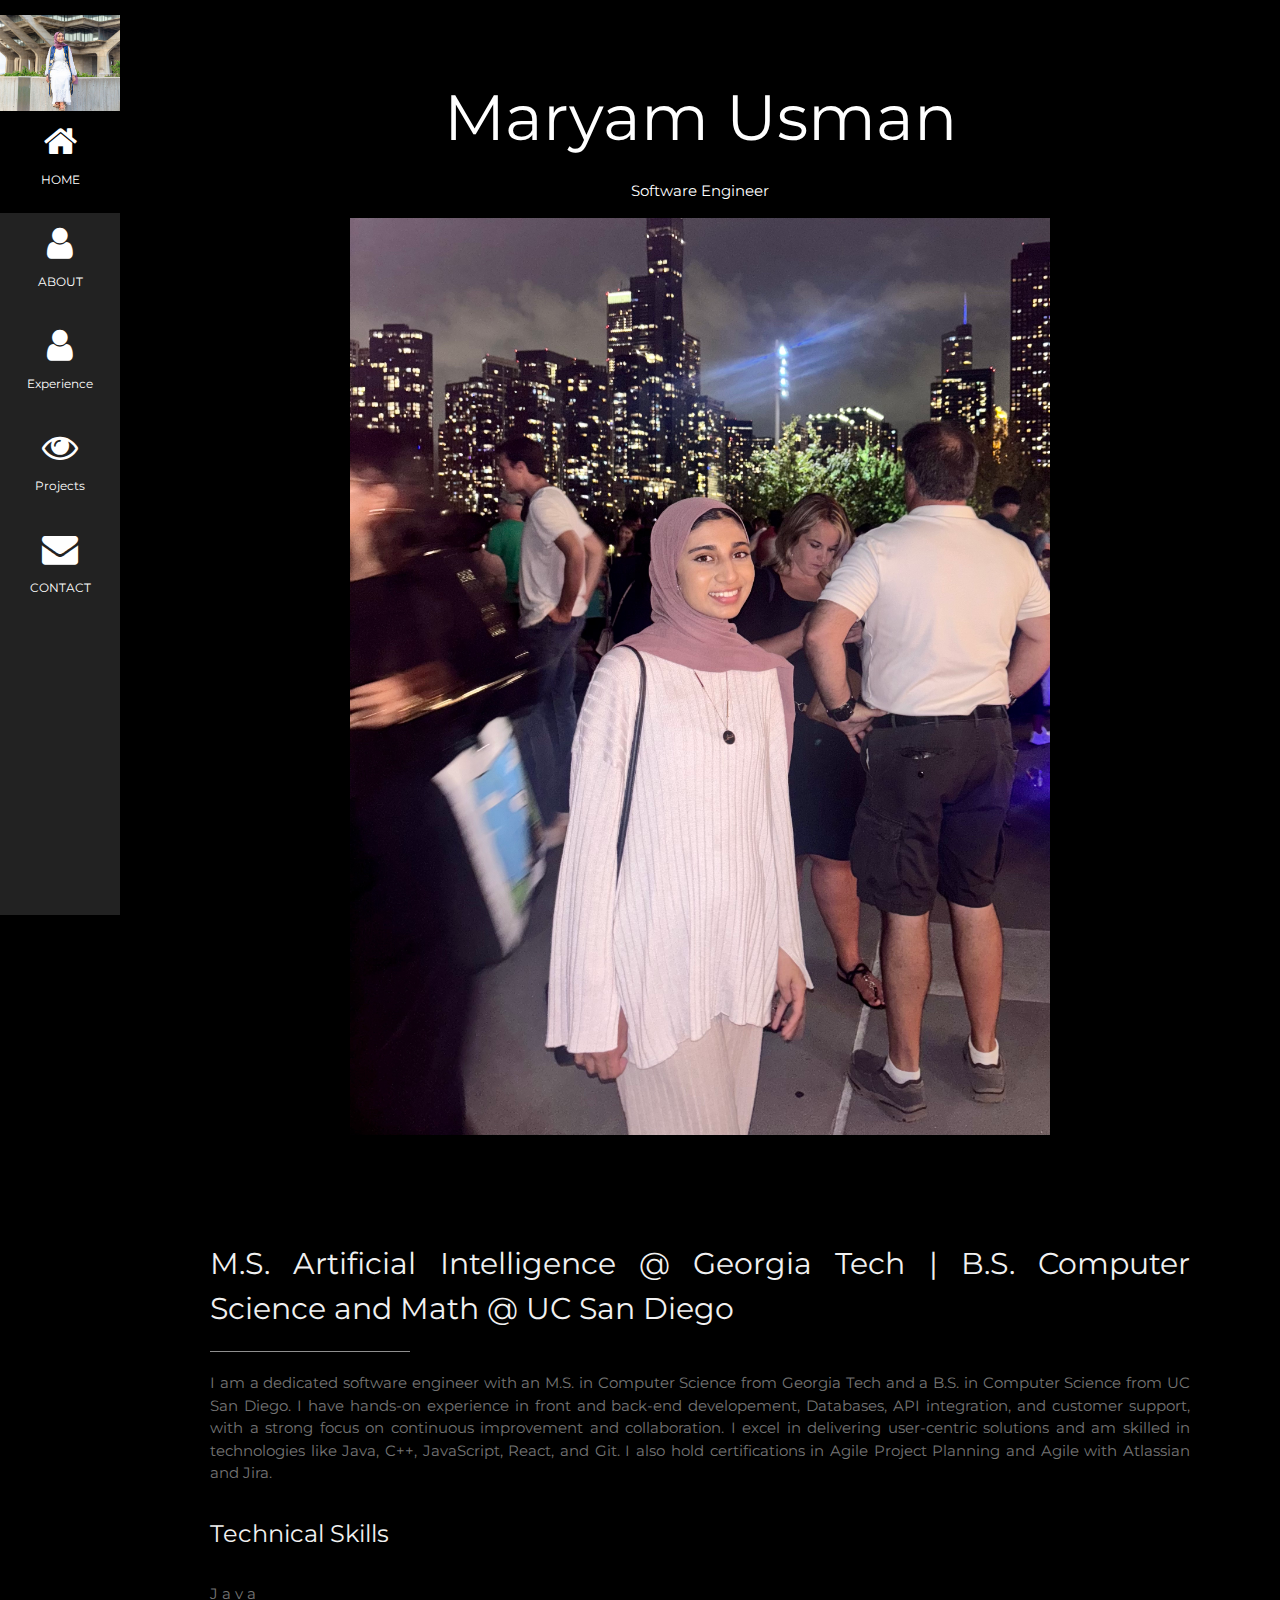
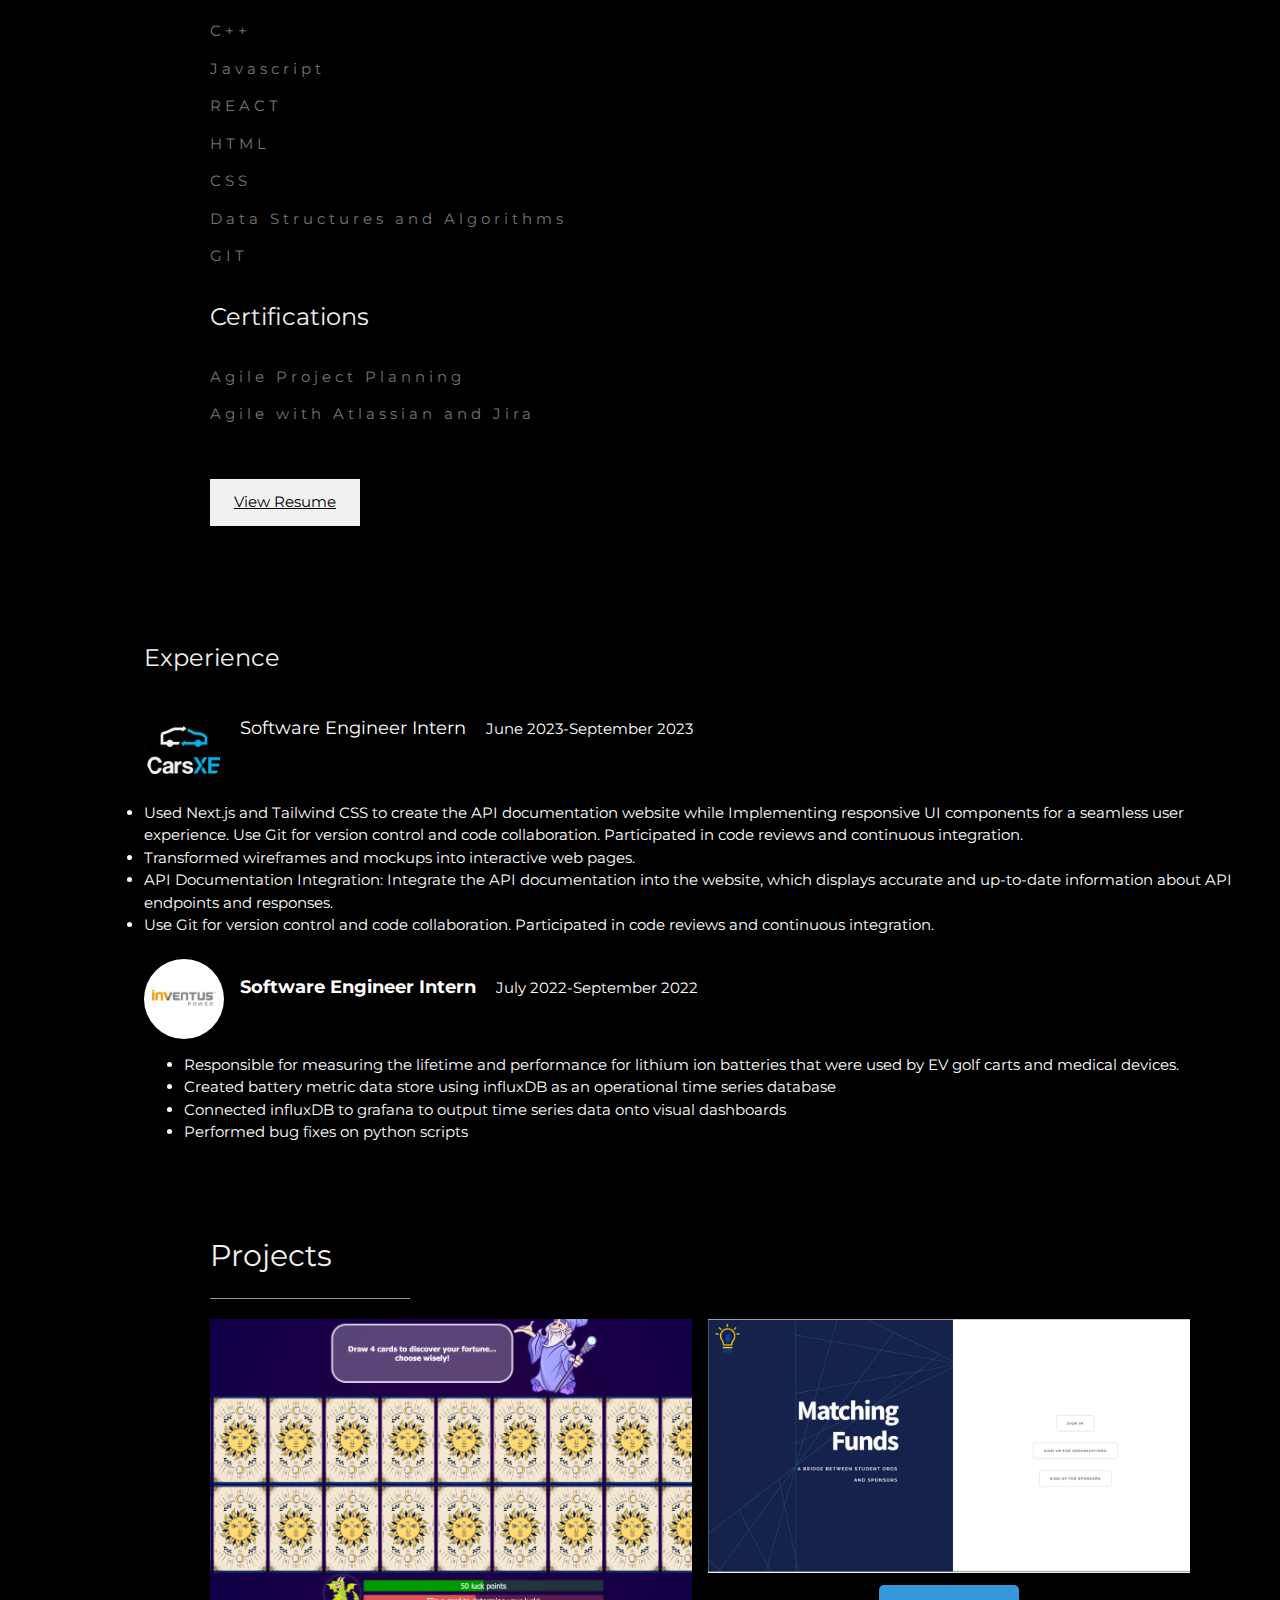
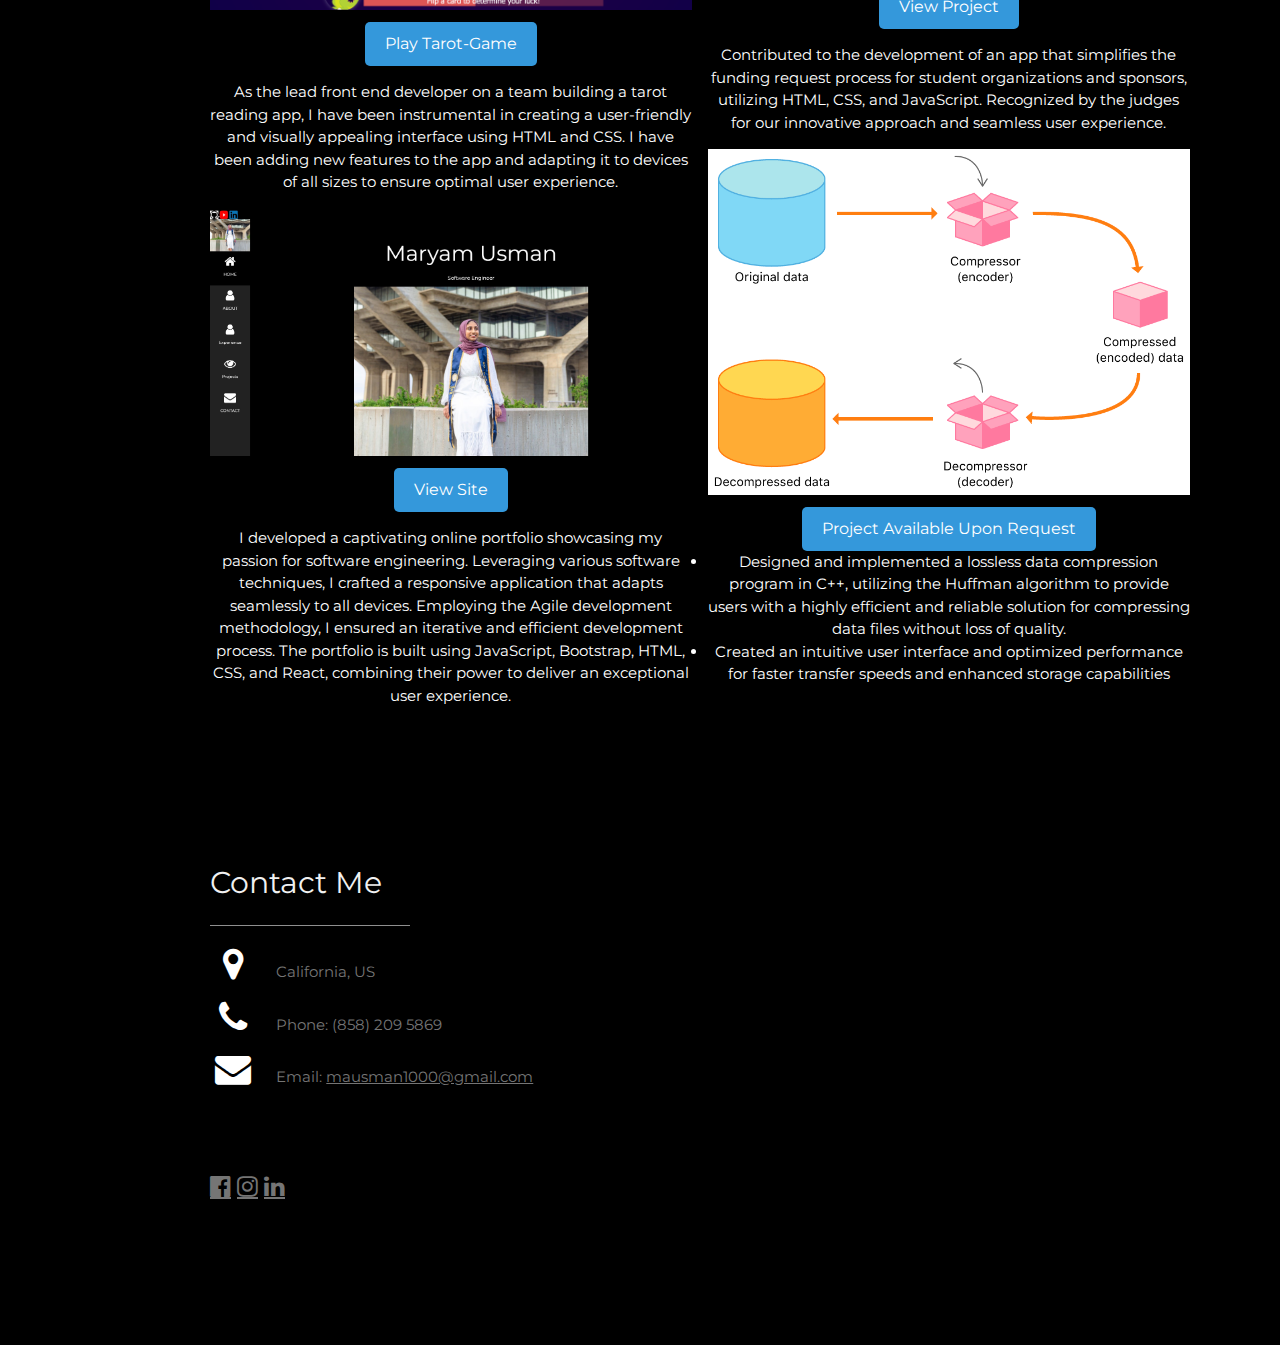
<file: index.html>
<!DOCTYPE html>
<html>

<head>
  <p>


  <title>MaryamUsman</title>
  <meta charset="UTF-8">
  <meta name="viewport" content="width=device-width, initial-scale=1">
  <link rel="stylesheet" href="https://www.w3schools.com/w3css/4/w3.css">
  <link rel="stylesheet" href="https://fonts.googleapis.com/css?family=Montserrat">
  <link rel="stylesheet" href="https://cdnjs.cloudflare.com/ajax/libs/font-awesome/4.7.0/css/font-awesome.min.css">
  <style>
    body,
    h1,
    h2,
    h3,
    h4,
    h5,
    h6 {
      font-family: "Montserrat", sans-serif
    }

    .w3-row-padding img {
      margin-bottom: 12px
    }

    /* Set the width of the sidebar to 120px */
    .w3-sidebar {
      width: 120px;
      background: #222;
    }

    /* Add a left margin to the "page content" that matches the width of the sidebar (120px) */
    #main {
      margin-left: 120px
    }

    /* Remove margins from "page content" on small screens */
    @media only screen and (max-width: 600px) {
      #main {
        margin-left: 0
      }
    }
  </style>
</head>

<body class="w3-black">

  <!-- Icon Bar (Sidebar - hidden on small screens) -->
  <nav class="w3-sidebar w3-bar-block w3-small w3-hide-small w3-center">
    <!-- Avatar image in top left corner -->
    <img src="Images/Maryampic.jpg" style="width:100%">
    <a href="#" class="w3-bar-item w3-button w3-padding-large w3-black">
      <i class="fa fa-home w3-xxlarge"></i>
      <p>HOME</p>
    </a>
    <a href="#about" class="w3-bar-item w3-button w3-padding-large w3-hover-black">
      <i class="fa fa-user w3-xxlarge"></i>
      <p>ABOUT</p>
    </a>
    <a href="#section1" class="w3-bar-item w3-button w3-padding-large w3-hover-black">
      <i class="fa fa-user w3-xxlarge"></i>
      <p>Experience</p>
    </a>
    <a href="#photos" class="w3-bar-item w3-button w3-padding-large w3-hover-black">
      <i class="fa fa-eye w3-xxlarge"></i>
      <p>Projects</p>
    </a>
    <a href="#contact" class="w3-bar-item w3-button w3-padding-large w3-hover-black">
      <i class="fa fa-envelope w3-xxlarge"></i>
      <p>CONTACT</p>
    </a>
    
  </nav>

  <!-- Navbar on small screens (Hidden on medium and large screens) -->
  <div class="w3-top w3-hide-large w3-hide-medium" id="myNavbar">
    <div class="w3-bar w3-black w3-opacity w3-hover-opacity-off w3-center w3-small">
      <a href="#" class="w3-bar-item w3-button" style="width:25% !important">HOME</a>
      <a href="#about" class="w3-bar-item w3-button" style="width:25% !important">ABOUT</a>
      <a href="#photos" class="w3-bar-item w3-button" style="width:25% !important">PHOTOS</a>
      <a href="#contact" class="w3-bar-item w3-button" style="width:25% !important">CONTACT</a>
    </div>
  </div>

  <!-- Page Content -->
  <div class="w3-padding-large" id="main">
    <!-- Header/Home -->
    <header class="w3-container w3-padding-32 w3-center w3-black" id="home">
      <h1 class="w3-jumbo"><span class="w3-hide-small">Maryam</span> Usman</h1>
      <p>Software Engineer</p>
      <img src="Images/maryamsface.jpg" alt="maryam" class="w3-image" width="700" height="0">
    </header>

    <!-- BIO -->
    <div class="w3-content w3-justify w3-text-grey w3-padding-64" id="about">
      <h2 class="w3-text-light-grey">M.S. Artificial Intelligence @ Georgia Tech | B.S. Computer Science and Math @ UC San Diego</h2>
      <hr style="width:200px" class="w3-opacity">
      <p> I am a dedicated software engineer with an M.S. in Computer Science from Georgia Tech and a B.S. in Computer Science from UC San Diego. I have hands-on experience in front and back-end developement, Databases, API integration, and customer support, with a strong focus on continuous improvement and collaboration. I excel in delivering user-centric solutions and am skilled in technologies like Java, C++, JavaScript, React, and Git. I also hold certifications in Agile Project Planning and Agile with Atlassian and Jira.







      </p>
      <!--Skills -->
      <h3 class="w3-padding-16 w3-text-light-grey">Technical Skills</h3>

      <p class="w3-wide">Java</p>
      <p class="w3-wide">C++</p>
      <p class="w3-wide">Javascript</p>
      <p class="w3-wide">REACT</p>
    
      <p class="w3-wide">HTML</p>
      <p class="w3-wide">CSS</p>
      <p class="w3-wide">Data Structures and Algorithms</p>
      <p class="w3-wide">GIT</p>
      <h3 class="w3-padding-16 w3-text-light-grey">Certifications</h3>
      <p class="w3-wide">Agile Project Planning</p>
      <p class="w3-wide">Agile with Atlassian and Jira</p>


      <br>


      <a href="/Users/maryamusman/Documents/GitHub/maryamusman/2023 Maryam's Resume FINAL (2).pdf" download></a>
      <button class="w3-button w3-light-grey w3-padding-large w3-section">
        <a href="https://docs.google.com/document/d/1EoP8IksTrMWArvRlfUN1d_KDMnC-_fkReoSlGdB9zrs/edit?usp=sharing"
          download target="_blank">View Resume</a>

      </button></a>
    </div>

    <!-- Experience -->
    <div id="section1">
    <h3 class="w3-padding-24 w3-text-light-grey">Experience</h3>
    <img src="Images/carsxe.jpeg" alt="Avatar" class="w3-left w3-circle w3-margin-right" style="width:80px">
    <p><span class="w3-large w3-margin-right">Software Engineer Intern</span> June 2023-September 2023</p><br><br>
    <li>Used Next.js and Tailwind CSS to create the API documentation website while Implementing responsive UI
      components for a seamless user experience.
      Use Git for version control and code collaboration. Participated in code reviews and continuous integration.
    </li>
    <li>
      Transformed wireframes and mockups into interactive web pages.

    </li>
    <li> API Documentation Integration: Integrate the API documentation into the website, which displays accurate and
      up-to-date information about API endpoints and responses.
    </li>
    <li>Use Git for version control and code collaboration. Participated in code reviews and continuous integration.
    </li>
    <br>

    <img src="Images/inventus.jpeg" alt="Avatar" class="w3-left w3-circle w3-margin-right" style="width:80px">
    <p><span class="w3-large w3-margin-right"><b>Software Engineer Intern</b></span> July 2022-September 2022</p><br>
    <ul>
      <li>Responsible for measuring the lifetime and performance for lithium ion batteries that were used by EV golf
        carts and medical devices.</li>
      <li>Created battery metric data store using influxDB as an operational time series database</li>
      <li>Connected influxDB to grafana to output time series data onto visual dashboards </li>
      <li>Performed bug fixes on python scripts</li>
    </ul>


    <!-- End About Section -->
  </div>

  <!-- Projects -->

  <div class="w3-padding-64 w3-content" id="photos">
    <h2 class="w3-text-light-grey">Projects</h2>
    <hr style="width:200px" class="w3-opacity">

    <!-- Grid for photos -->
    <div class="w3-row-padding" style="margin:0 -16px">
      <div class="w3-half">
        <a href="https://cse110-team17.github.io/cse110-sp23-group17/source/">
          <img src="Images/tarot.png" style="width:100%">
          <div class="container">
          <button class="nice-button" >Play Tarot-Game</button></a>
        </div>
        <div class="words">
        <p>As the lead front end developer on a team building a tarot reading app, I have been instrumental in creating a user-friendly and visually appealing interface using HTML and CSS. I have been adding new features to the app and adapting it to devices of all sizes to ensure optimal user experience. </p>
      </div>
          <style>
            .nice-button {
  background-color: #3498db;
  color: #ffffff;
  border: none;
  padding: 10px 20px;
  border-radius: 5px;
  font-size: 16px;
  cursor: pointer;
  box-shadow: 0px 2px 5px rgba(0, 0, 0, 0.1);

}

.nice-button:hover {
  background-color: #45aaf2;
}

.nice-button:active {
  background-color: #2980b9;
}
.container{
  text-align: center;
}
.words{
  text-align: center;
}

          </style>
        <a href="https://maryamkusman.github.io/maryamusman/">
          <img src="Images/site.jpg" style="width:100%">
          <div class="container">
          <button class="nice-button">View Site</button></a>
          <p>I developed a captivating online portfolio showcasing my passion for software engineering. Leveraging various software techniques, I crafted a responsive application that adapts seamlessly to all devices. Employing the Agile development methodology, I ensured an iterative and efficient development process. The portfolio is built using JavaScript, Bootstrap, HTML, CSS, and React, combining their power to deliver an exceptional user experience. 
          </div>
      </div>
      <div class="w3-half">
        <a href="https://devpost.com/software/matching-funds">
          <img src="Images/matching.jpg" style="width:100%">
          <div class="container">
            <button class="nice-button"> View Project</button></a>
            <p>Contributed to the development of an app that simplifies the funding request process for student organizations and sponsors, utilizing HTML, CSS, and JavaScript. 
              Recognized by the judges for our innovative approach and seamless user experience.
</p>              
          </div>
        <a href="https://github.com/Maryamkusman/Tarot-Game.git">
          <img src="Images/losslessdata.png" style="width:100%"></a>
          <div class="container">
          <button class="nice-button">Project Available Upon Request</button></a>
          <li>Designed and implemented a lossless data compression program in C++, utilizing the Huffman algorithm to provide users with a highly efficient and reliable solution for compressing data files without loss of quality.</li>
           <li> Created an intuitive user interface and optimized performance for faster transfer speeds and enhanced storage capabilities
          </li>
        </div>


      </div>
      <!-- End photo grid -->
    </div>
    <!-- End Portfolio Section -->
  </div>

  <!-- Contact Section -->
  <div class="w3-padding-64 w3-content w3-text-grey" id="contact">
    <h2 class="w3-text-light-grey">Contact Me</h2>
    <hr style="width:200px" class="w3-opacity">

    <div class="w3-section">
      <p><i class="fa fa-map-marker fa-fw w3-text-white w3-xxlarge w3-margin-right"></i> California, US</p>
      <p><i class="fa fa-phone fa-fw w3-text-white w3-xxlarge w3-margin-right"></i> Phone: (858) 209 5869</p>
      <p><i class="fa fa-envelope fa-fw w3-text-white w3-xxlarge w3-margin-right"> </i> Email: <a
          href="https://mail.google.com/mail/u/1/#inbox?compose=SxfkdnSDnBgJCVBfcfmMFhLtFGsJVqvkZQpnPxZWgkbzCFWvRjGtflfzMTgNhtvnwwmskZBnrhzLgsnlGpSxLNKtTgPfrmPTQCcvgNNfcdcTGxKZfsq">
          mausman1000@gmail.com</a></p>
    </div>


    <!-- Footer -->
    <footer class="w3-content w3-padding-64 w3-text-grey w3-xlarge">
      <a href="https://www.facebook.com/profile.php?id=100054933774082"
        class="fa fa-facebook-official w3-hover-opacity"></a>
      <a href="https://www.instagram.com/maryamusmannnn/" class="fa fa-instagram w3-hover-opacity"></a>
      <a href="https://www.linkedin.com/in/maryam-usman-7679281bb/" class="fa fa-linkedin w3-hover-opacity"></a>
      <!-- End footer -->
    </footer>
    <!-- END PAGE CONTENT -->
  </div>

</body>

</html>
</file>
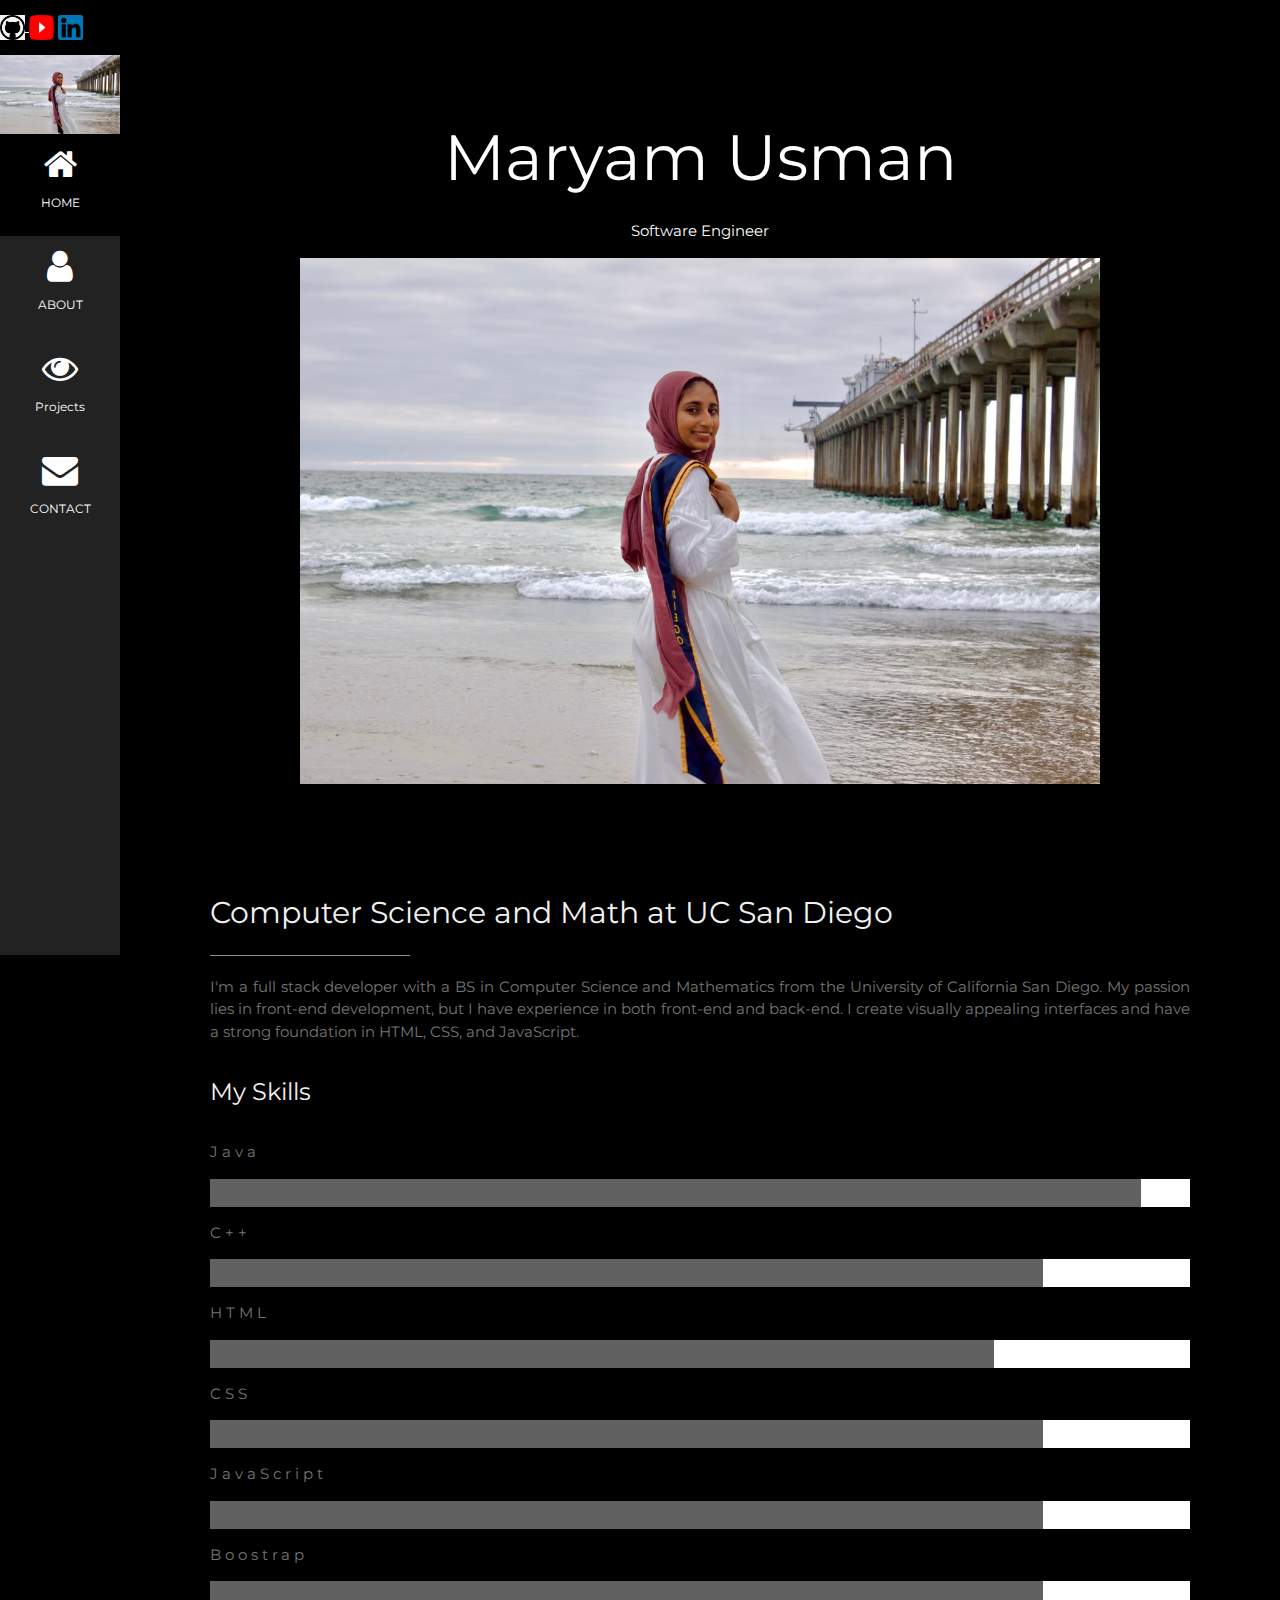
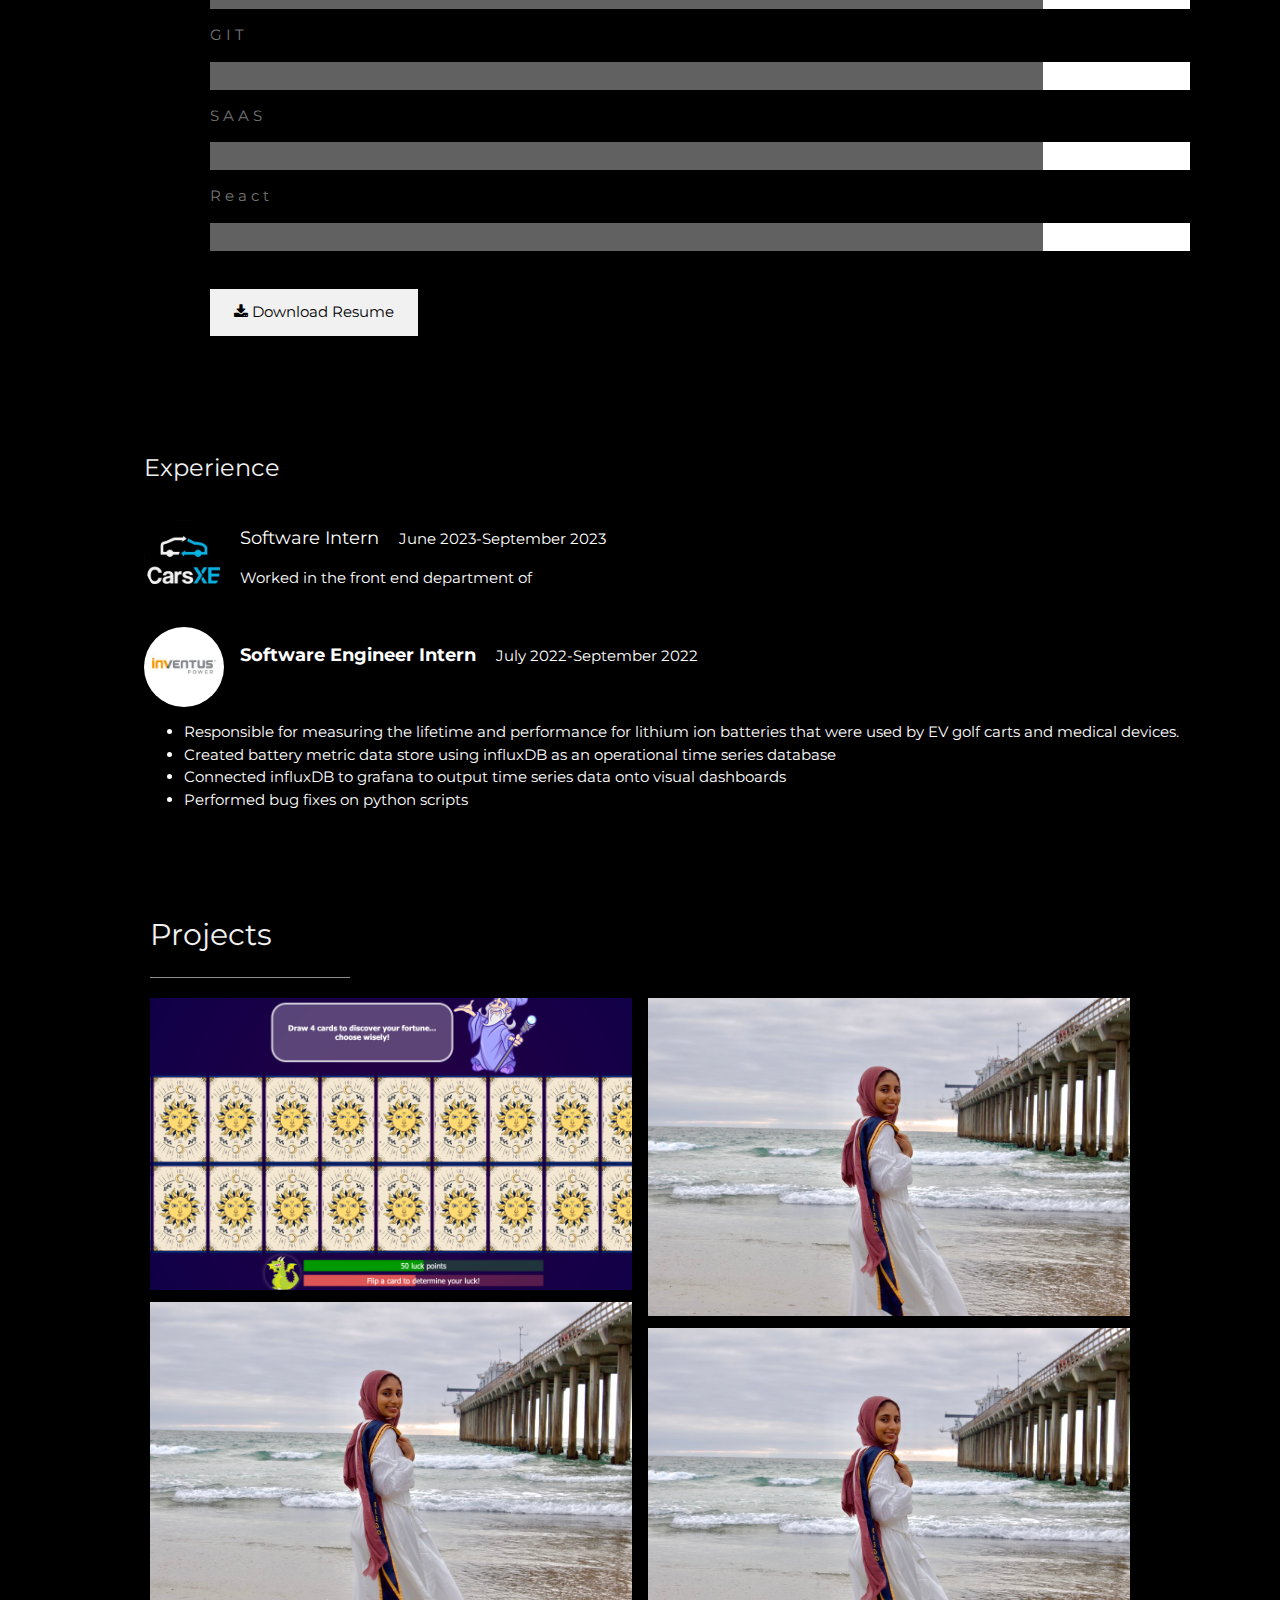
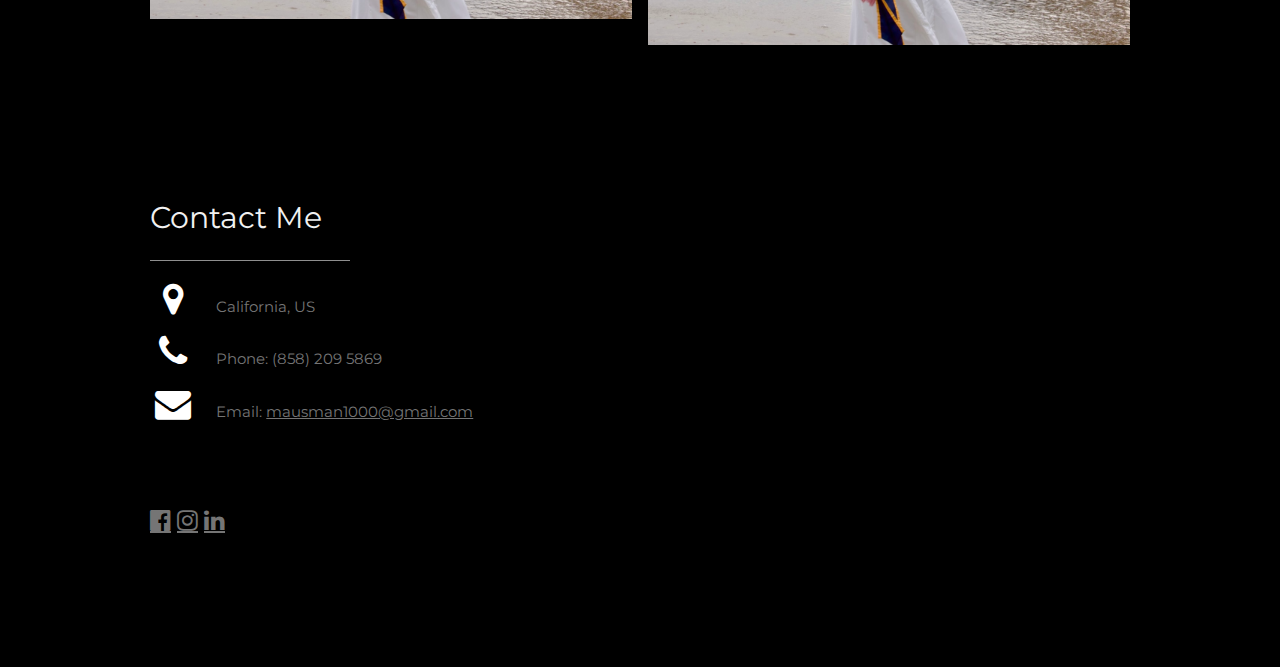
<file: main.html>
<!DOCTYPE html>
<html>
<head>
    <p >
      <a href="https://github.com/Maryamkusman?tab=repositories"> <img src="Images/git.png" alt="Clickable Image" width="25" height="
        25"
        > </a>
        <a href="https://www.youtube.com/channel/UCznUqYZ_Z6sbTjM5Rng_fKw"> <img src="Images/youtube.png" alt="Clickable Image" width="25" height="
          25"
          ></a>
          <a href="https://www.linkedin.com/in/maryam-usman-7679281bb/"> <img src="Images/linkedin.png" alt="Clickable Image" width="25" height="
            25"
            > </a>
   
<title>MaryamUsman</title>
<meta charset="UTF-8">
<meta name="viewport" content="width=device-width, initial-scale=1">
<link rel="stylesheet" href="https://www.w3schools.com/w3css/4/w3.css">
<link rel="stylesheet" href="https://fonts.googleapis.com/css?family=Montserrat">
<link rel="stylesheet" href="https://cdnjs.cloudflare.com/ajax/libs/font-awesome/4.7.0/css/font-awesome.min.css">
<style>
body, h1,h2,h3,h4,h5,h6 {font-family: "Montserrat", sans-serif}
.w3-row-padding img {margin-bottom: 12px}
/* Set the width of the sidebar to 120px */
.w3-sidebar {width: 120px;background: #222;}
/* Add a left margin to the "page content" that matches the width of the sidebar (120px) */
#main {margin-left: 120px}
/* Remove margins from "page content" on small screens */
@media only screen and (max-width: 600px) {#main {margin-left: 0}}
</style>
</head>
<body class="w3-black">

<!-- Icon Bar (Sidebar - hidden on small screens) -->
<nav class="w3-sidebar w3-bar-block w3-small w3-hide-small w3-center">
  <!-- Avatar image in top left corner -->
  <img src="Images/maryam.jpg" style="width:100%">
  <a href="#" class="w3-bar-item w3-button w3-padding-large w3-black">
    <i class="fa fa-home w3-xxlarge"></i>
    <p>HOME</p>
  </a>
  <a href="#about" class="w3-bar-item w3-button w3-padding-large w3-hover-black">
    <i class="fa fa-user w3-xxlarge"></i>
    <p>ABOUT</p>
  </a>
  <a href="#photos" class="w3-bar-item w3-button w3-padding-large w3-hover-black">
    <i class="fa fa-eye w3-xxlarge"></i>
    <p>Projects</p>
  </a>
  <a href="#contact" class="w3-bar-item w3-button w3-padding-large w3-hover-black">
    <i class="fa fa-envelope w3-xxlarge"></i>
    <p>CONTACT</p>
  </a>
</nav>

<!-- Navbar on small screens (Hidden on medium and large screens) -->
<div class="w3-top w3-hide-large w3-hide-medium" id="myNavbar">
  <div class="w3-bar w3-black w3-opacity w3-hover-opacity-off w3-center w3-small">
    <a href="#" class="w3-bar-item w3-button" style="width:25% !important">HOME</a>
    <a href="#about" class="w3-bar-item w3-button" style="width:25% !important">ABOUT</a>
    <a href="#photos" class="w3-bar-item w3-button" style="width:25% !important">PHOTOS</a>
    <a href="#contact" class="w3-bar-item w3-button" style="width:25% !important">CONTACT</a>
  </div>
</div>

<!-- Page Content -->
<div class="w3-padding-large" id="main">
  <!-- Header/Home -->
  <header class="w3-container w3-padding-32 w3-center w3-black" id="home">
    <h1 class="w3-jumbo"><span class="w3-hide-small">Maryam</span> Usman</h1>
    <p>Software Engineer</p>
    <img src="Images/maryam.jpg" alt="boy" class="w3-image" width="800" height="900">
  </header>

  <!-- BIO -->
  <div class="w3-content w3-justify w3-text-grey w3-padding-64" id="about">
    <h2 class="w3-text-light-grey">Computer Science and Math at UC San Diego</h2>
    <hr style="width:200px" class="w3-opacity">
    <p> I'm a full stack developer with a BS in Computer Science and Mathematics from the University of California San Diego. My passion lies in front-end development, but I have experience in both front-end and back-end. I create visually appealing interfaces and have a strong foundation in HTML, CSS, and JavaScript.
    </p>
  <!--Skills -->
    <h3 class="w3-padding-16 w3-text-light-grey">My Skills</h3>
    <p class="w3-wide">Java</p>
    <div class="w3-white">
      <div class="w3-dark-grey" style="height:28px;width:95%"></div>
    </div>
    <p class="w3-wide">C++</p>
    <div class="w3-white">
      <div class="w3-dark-grey" style="height:28px;width:85%"></div>
    </div>
    <p class="w3-wide">HTML</p>
    <div class="w3-white">
      <div class="w3-dark-grey" style="height:28px;width:80%"></div>
    </div>
    <p class="w3-wide">CSS</p>
    <div class="w3-white">
      <div class="w3-dark-grey" style="height:28px;width:85%"></div>
    </div> <p class="w3-wide">JavaScript</p>
    <div class="w3-white">
      <div class="w3-dark-grey" style="height:28px;width:85%"></div>
    </div>
    <p class="w3-wide">Boostrap</p>
    <div class="w3-white">
      <div class="w3-dark-grey" style="height:28px;width:85%"></div>
    </div>
    <p class="w3-wide">GIT</p>
    <div class="w3-white">
      <div class="w3-dark-grey" style="height:28px;width:85%"></div>
    </div>
    <p class="w3-wide">SAAS</p>
    <div class="w3-white">
      <div class="w3-dark-grey" style="height:28px;width:85%"></div>
    </div>
    <p class="w3-wide">React</p>
    <div class="w3-white">
      <div class="w3-dark-grey" style="height:28px;width:85%"></div>
    </div><br>
    
    
<a href="/Users/maryamusman/Documents/GitHub/maryamusman/2023 Maryam's Resume FINAL (2).pdf" download></a>
    <button class="w3-button w3-light-grey w3-padding-large w3-section">
      <i class="fa fa-download"></i> Download Resume
    </button></a>
    </div>
    
    <!-- Experience -->
    <h3 class="w3-padding-24 w3-text-light-grey">Experience</h3>  
    <img src="Images/carsxe.jpeg" alt="Avatar" class="w3-left w3-circle w3-margin-right" style="width:80px">
    <p><span class="w3-large w3-margin-right">Software Intern</span> June 2023-September 2023</p>
    <p>Worked in the front end department of </p><br>
    <img src="Images/inventus.jpeg" alt="Avatar" class="w3-left w3-circle w3-margin-right" style="width:80px">
    <p><span class="w3-large w3-margin-right"><b>Software Engineer Intern</b></span> July 2022-September 2022</p><br>
    <ul> <li>Responsible for measuring the lifetime and performance for lithium ion batteries that were used by EV golf carts and medical devices.</li>
        <li>Created battery metric data store using influxDB as an operational time series database</li> 
        <li>Connected influxDB to grafana to output time series data onto visual dashboards </li>
        <li>Performed bug fixes on python scripts</li></ul>
    
    
  <!-- End About Section -->
  </div>
  
  <!-- Projects -->
  
  <div class="w3-padding-64 w3-content" id="photos">
    <h2 class="w3-text-light-grey">Projects</h2>
    <hr style="width:200px" class="w3-opacity">

    <!-- Grid for photos -->
    <div class="w3-row-padding" style="margin:0 -16px">
      <div class="w3-half">
        <a href="https://cse110-team17.github.io/cse110-sp23-group17/source/">
          <img  src="Images/tarot.png" style="width:100%"></a>
          <a href="https://github.com/Maryamkusman/Tarot-Game.git">
            <img  src="Images/maryam.jpg" style="width:100%"></a>
       
      </div>

      <div class="w3-half">
        <a href="https://github.com/Maryamkusman/Tarot-Game.git">
        <img  src="Images/maryam.jpg" style="width:100%"></a>
        <a href="https://github.com/Maryamkusman/Tarot-Game.git">
          <img  src="Images/maryam.jpg" style="width:100%"></a>
      
      
      </div>
    <!-- End photo grid -->
    </div>
  <!-- End Portfolio Section -->
  </div>

  <!-- Contact Section -->
  <div class="w3-padding-64 w3-content w3-text-grey" id="contact">
    <h2 class="w3-text-light-grey">Contact Me</h2>
    <hr style="width:200px" class="w3-opacity">

    <div class="w3-section">
      <p><i class="fa fa-map-marker fa-fw w3-text-white w3-xxlarge w3-margin-right"></i> California, US</p>
      <p><i class="fa fa-phone fa-fw w3-text-white w3-xxlarge w3-margin-right"></i> Phone: (858) 209 5869</p>
      <p><i class="fa fa-envelope fa-fw w3-text-white w3-xxlarge w3-margin-right"> </i> Email: <a href="https://mail.google.com/mail/u/1/#inbox?compose=SxfkdnSDnBgJCVBfcfmMFhLtFGsJVqvkZQpnPxZWgkbzCFWvRjGtflfzMTgNhtvnwwmskZBnrhzLgsnlGpSxLNKtTgPfrmPTQCcvgNNfcdcTGxKZfsq"> mausman1000@gmail.com</a></p>
    </div>
 
  
    <!-- Footer -->
  <footer class="w3-content w3-padding-64 w3-text-grey w3-xlarge">
    <a href="https://www.facebook.com/profile.php?id=100054933774082" class="fa fa-facebook-official w3-hover-opacity"></a>
    <a href="https://www.instagram.com/maryamusmannnn/" class="fa fa-instagram w3-hover-opacity"></a>
    <a href="https://www.linkedin.com/in/maryam-usman-7679281bb/" class="fa fa-linkedin w3-hover-opacity"></a>
  <!-- End footer -->
  </footer>
<!-- END PAGE CONTENT -->
</div>

</body>
</html>
</file>
